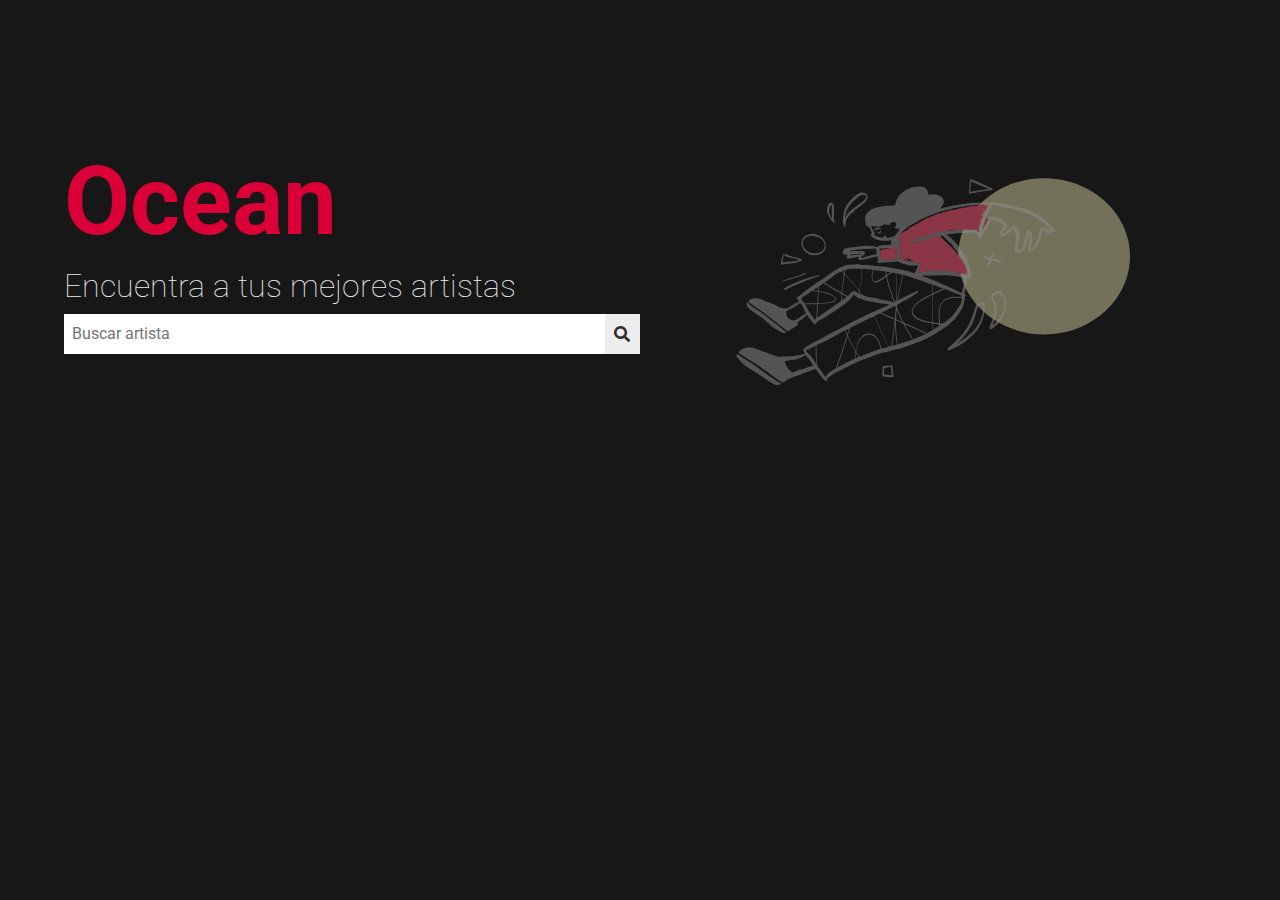
<file: index.html>
<html lang="en">
<head>
    <meta charset="UTF-8">
    <meta http-equiv="X-UA-Compatible" content="IE=edge">
    <meta name="viewport" content="width=device-width, initial-scale=1.0">
	<meta http-equiv="Content-Security-Policy" content="upgrade-insecure-requests">
    <!--Font Awesome CDN-->
    <link rel="stylesheet" href="https://cdnjs.cloudflare.com/ajax/libs/font-awesome/5.15.4/css/all.min.css" integrity="sha512-1ycn6IcaQQ40/MKBW2W4Rhis/DbILU74C1vSrLJxCq57o941Ym01SwNsOMqvEBFlcgUa6xLiPY/NS5R+E6ztJQ==" crossorigin="anonymous" referrerpolicy="no-referrer" />
    <!--Bootstrap Css CDN-->
    <link rel="stylesheet" href="https://maxcdn.bootstrapcdn.com/bootstrap/4.0.0/css/bootstrap.min.css" integrity="sha384-Gn5384xqQ1aoWXA+058RXPxPg6fy4IWvTNh0E263XmFcJlSAwiGgFAW/dAiS6JXm" crossorigin="anonymous">
    <!--My Styles-->
    <link rel="stylesheet" href="assets/styles/index/index.css">
    <title>Ocean</title>
</head>
<body>
    <div class="main-container d-flex">
        <div class="secondary-container d-flex justify-content-around ">
            <div class="text-container">
                <h1 class="txt-1">Ocean</h1>
                <h3 class="txt-2">Encuentra a tus mejores artistas</h3>
                <form method="GET" class="artist-form d-flex align-items-center" onsubmit="return false">
                    <input type="text" name="artist" id="artist" class="txt-artist p-2 pl-2 pr-5" placeholder="Buscar artista">
                    <!--<i class="fas fa-search"></i>-->
                    <button id="button"><i class="fas fa-search"></i></button>
                </form>
                <div class="link-container">
                    <ul class="links" id="result">
                        <!--<li class="link-item"><a href=""><span>${}</span> <i class="fas fa-music"></i></a></li>-->
                    </ul>
                </div>
            </div>
            <div class="svg-container">
                <img src="assets/img/composition-19 2.svg" alt="" class="svg">
            </div>
        </div>

    </div>
    <script src="assets/js/search.js"></script>
</body>
</html>
</file>
<file: assets/styles/index/index.css>
@import url("https://fonts.googleapis.com/css2?family=Roboto&display=swap");
/*variables*/
* {
  padding: 0;
  margin: 0;
}

body {
  -webkit-box-sizing: content-box;
          box-sizing: content-box;
  font-family: 'Roboto', sans-serif;
  background-color: #171717;
}

.main-container {
  width: 100%;
  padding: 9em 0 0 0;
}

.main-container .secondary-container {
  width: 90%;
  max-width: 1900px;
  margin: auto;
}

.main-container .secondary-container .text-container {
  width: 50%;
}

.main-container .secondary-container .text-container .txt-1 {
  font-size: 6em;
  color: #DA0037;
  font-weight: bold;
}

.main-container .secondary-container .text-container .txt-2 {
  font-size: 2em;
  color: #EDEDED;
  font-weight: lighter;
}

.main-container .secondary-container .text-container .artist-form {
  background-color: #EDEDED;
  width: 100%;
}

.main-container .secondary-container .text-container .artist-form .txt-artist {
  width: 100%;
  outline: none;
  border: 0;
  font-family: 'Roboto', sans-serif;
}

.main-container .secondary-container .text-container .artist-form button {
  background-color: #EDEDED;
  padding: 0.6em;
  border: 0;
  outline: none;
}

.main-container .secondary-container .text-container .artist-form button i {
  background-color: #EDEDED;
  color: #2E2E2E;
}

.main-container .secondary-container .text-container .link-container {
  display: block;
}

.main-container .secondary-container .text-container .link-container .links {
  height: 250px;
  overflow-y: auto;
}

.main-container .secondary-container .text-container .link-container .links .link-item {
  list-style: none;
  background-color: #2E2E2E;
}

.main-container .secondary-container .text-container .link-container .links .link-item a {
  display: -webkit-box;
  display: -ms-flexbox;
  display: flex;
  -webkit-box-pack: justify;
      -ms-flex-pack: justify;
          justify-content: space-between;
  -webkit-box-align: center;
      -ms-flex-align: center;
          align-items: center;
  padding: 0.6em 1em;
  color: #EDEDED;
  text-decoration: none;
}

.main-container .secondary-container .text-container .link-container .links .link-item a:hover {
  background-color: #3f3f3f;
}

.main-container .secondary-container .svg-container {
  width: 50%;
}

.main-container .secondary-container .svg-container .svg {
  width: 500px;
  opacity: 50%;
}

@media screen and (max-width: 993px) {
  .main-container {
    padding: 2em 0 0 0;
  }
  .main-container .secondary-container {
    -webkit-box-orient: vertical;
    -webkit-box-direction: normal;
        -ms-flex-direction: column;
            flex-direction: column;
  }
  .main-container .secondary-container .text-container {
    width: 100%;
  }
  .main-container .secondary-container .text-container .txt-1 {
    font-size: 5em;
  }
  .main-container .secondary-container .text-container .txt-2 {
    font-size: 1em;
  }
  .main-container .secondary-container .svg-container .svg {
    display: none;
  }
}
/*# sourceMappingURL=index.css.map */
</file>
